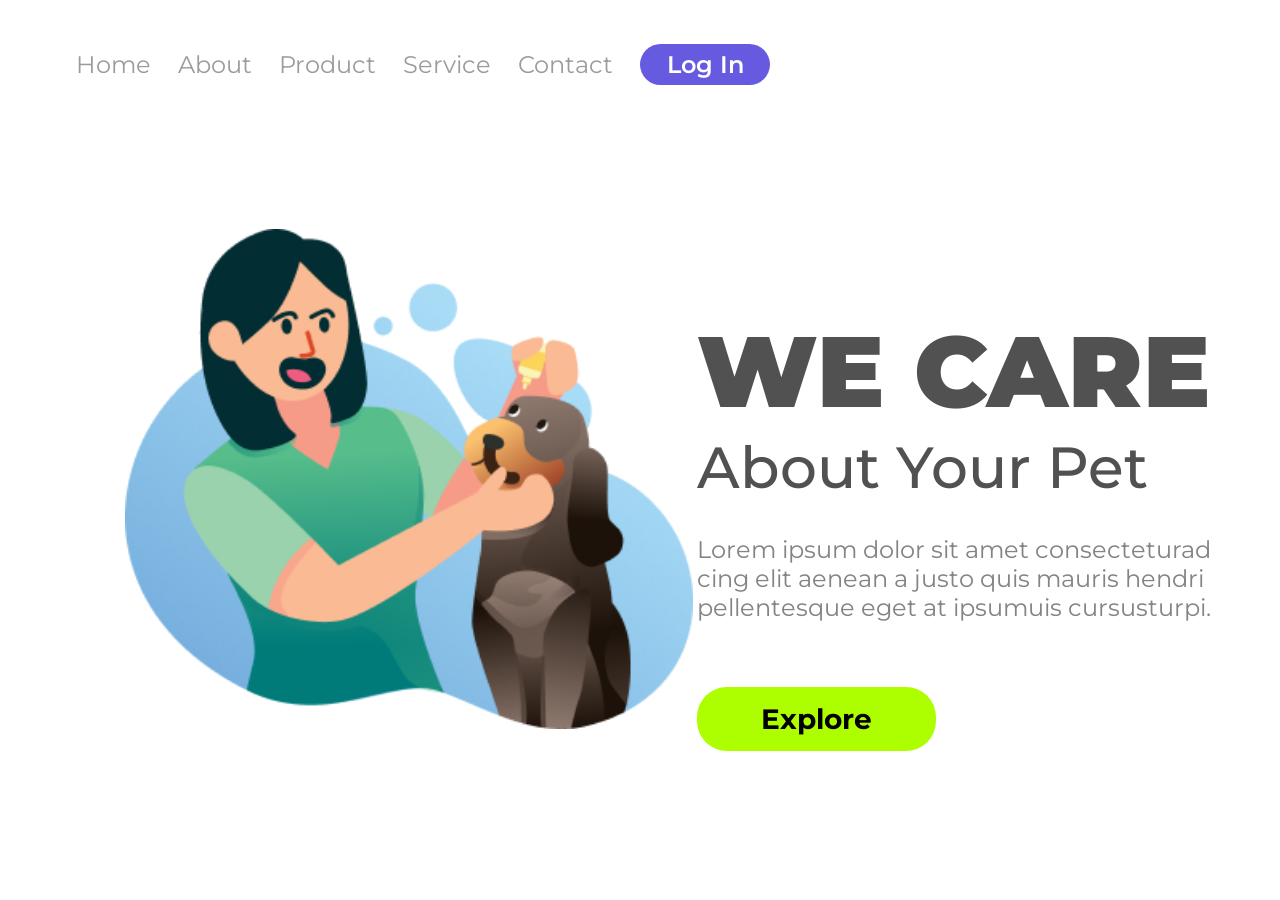
<file: index.html>
<!DOCTYPE html>
<html lang="pt-br">
<head>
    <meta charset="UTF-8">
    <meta name="viewport" content="width=device-width, initial-scale=1.0">
    <title>WE CARE- Branch Develop</title>
    <link rel="stylesheet" href="./styles.css">
    <link rel="preconnect" href="https://fonts.googleapis.com">
    <link rel="preconnect" href="https://fonts.gstatic.com" crossorigin>
    <link href="https://fonts.googleapis.com/css2?family=Montserrat:ital,wght@0,100..900;1,100..900&display=swap" rel="stylesheet">
</head>
<body>
    <header> 
        <a class="link-header">Home</a>
        <a class="link-header">About</a>
        <a class="link-header">Product</a>
        <a class="link-header">Service</a>
        <a class="link-header">Contact</a>
        <button class="button-header"> Log In</button>
    </header>


    <main> 
    <img src="./we-care.png" alt="we-care-logo" class="logo-image">

    <section>
        <h1 > WE CARE</h1>
        <h2>About Your Pet</h2>
        <p> Lorem ipsum dolor sit amet consecteturad
            cing elit aenean a justo quis mauris hendri
            pellentesque eget at ipsumuis cursusturpi.</p>
        <button class="button-main"> Explore </button>
    </section>
    </main>

</body>
</html>


<!--HTML SEMÂNTICO: O HTML semântico é uma forma de escrever código HTML que utiliza tags que descrevem 
claramente o conteúdo e a estrutura da página. Ele ajuda os motores de busca a entenderem melhor o conteúdo da página,
além de melhorar a acessibilidade para pessoas com deficiências.

 As principais tags semânticas são: 
     <header>   <!-Define o cabeçario da página, geralmente contém o título e a navegação principal
     <nav>      <!-Define a seção de navegação da página,geralmente contém links para outras páginas ou seções da mesma página
     <main>     <!-Define o conteúdo principal da página, geralmente contém o conteúdo mais importante da página
     <article>  <!-Define um artigo independente na página, geralmente contém conteúdo que poderia ser distribuído de forma independente
     <section>  <!-Define uma seção da página, geralmente contém um grupo de conteúdo relacionado
     <aside>    <!-Define um conteúdo relacionado, mas não essencial para o conteúdo principal da página, geralmente contém informações adicionais ou anúncios
     <footer>.  <!-Define o rodapé da página, geralmente contém informações de contato, direitos autorais e links para redes sociais
    


-->

<!--
    Passar os arquivos para o git pelo Visual Studio Code:
    1. Abra o terminal integrado do Visual Studio Code (Ctrl + `)
    2. Digite os seguintes comandos:
    git init
    git add .
    git commit -m "Primeiro commit"
    git push

    Passar os arquivos manualmente pelo controle de código-fonte:
    1. Abra o Visual Studio Code e vá para a aba "Source Control" (Ctrl + Shift + G)
    2. Clique no ícone de "+" para adicionar os arquivos ao controle de código-fonte
    3. Digite uma mensagem de commit e clique no ícone de "check" para fazer o commit

-->
</file>
<file: styles.css>
* {
  font-family: "Montserrat", sans-serif;
  margin: 0;
  padding: 0;
  box-sizing: border-box;
}
 
.logo-image {
    width: 568px;
    height: 500px;
    margin-left: 125px;
    display: inline-block;

}

header { 
    margin:44px 0px 144px 76px;
}

section {
    display: inline-block;
    margin: left 86px; 
}

.link-header {
    font-weight: 600px;
    font-size: 24px;
    line-height: 29px;
    color:#989D9C;
    cursor:pointer; 
    margin-right:23px; 
}

.button-header {
    background:#665AE1;
    border-radius: 20.5px;
    width: 130px;
    height: 41px;
    border:none;
    font-weight: 600;
    font-size: 24px;
    line-height: 29px;
    color:#FFFFFF;
    cursor:pointer;
}

h1 {
    font-weight: 900;
    font-size: 100px;
    line-height: 122px;
    color: #515151;
}

h2 {
    font-weight:508;
    font-size: 58px;
    line-height: 71px;
    color: #515151;
}

p{
    font-weight: 408;
    font-size: 24px;
    line-height: 29px;
    color: #848484;
    width: 515px;
    margin-top: 32px;
    margin-bottom: 65px;
}

.button-main {
    background: #ADFF00;
    border-radius: 30px;
    width: 239px;
    height: 64px;
    border: none;
    cursor:pointer;
    filter:drop-shadow(0px 4px 4px rgba(0,0,0,0,25)); /*SOMBREAMENTO*/
    font-weight: 700;
    font-size: 28px;
    line-height: 34px;
    color: #000000;
}

@media screen and (max-width:900px) {

    h1 {
    font-size: 50px;;
    margin: 24px 41px 7px 63px;
    width: 263px;
    text-align: center;
    font-weight: 900;
    font-size: 50px;
    line-height: 0%;
    }

    h2 {
    font-weight:500;
    font-size: 30px;
    line-height:0%;
    color: #515151;
    margin: 7px 79px 17px 79px;
    text-align: center;
    }
}
</file>
<file: desafio1.css>
* {
  font-family: "Montserrat", sans-serif;
  margin: 0;
  padding: 0;
  box-sizing: border-box;
}
 
.logo-image {
    width: 568px;
    height: 500px;
    margin-left: 125px;
    display: inline-block;

}

header { 
    margin:44px 0px 144px 76px;
}

section {
    display: inline-block;
    margin: left 86px; 
}

.link-header {
    font-weight: 600px;
    font-size: 24px;
    line-height: 29px;
    color:#989D9C;
    cursor:pointer; 
    margin-right:23px; 
}

.button-header {
    background:#665AE1;
    border-radius: 20.5px;
    width: 130px;
    height: 41px;
    border:none;
    font-weight: 600;
    font-size: 24px;
    line-height: 29px;
    color:#FFFFFF;
    cursor:pointer;
}

h1 {
    font-weight: 900;
    font-size: 100px;
    line-height: 122px;
    color: #515151;
}

h2 {
    font-weight:508;
    font-size: 58px;
    line-height: 71px;
    color: #515151;
}

p{
    font-weight: 408;
    font-size: 24px;
    line-height: 29px;
    color: #848484;
    width: 515px;
    margin-top: 32px;
    margin-bottom: 65px;
}

.button-main {
    background: #ADFF00;
    border-radius: 30px;
    width: 239px;
    height: 64px;
    border: none;
    cursor:pointer;
    filter:drop-shadow(0px 4px 4px rgba(0,0,0,0,25)); /*SOMBREAMENTO*/
    font-weight: 700;
    font-size: 28px;
    line-height: 34px;
    color: #000000;
}

@media screen and (max-width:900px) {

    h1 {
    font-size: 50px;;
    margin: 24px 41px 7px 63px;
    width: 263px;
    text-align: center;
    font-weight: 900;
    font-size: 50px;
    line-height: 0%;
    }

    h2 {
    font-weight:500;
    font-size: 30px;
    line-height:0%;
    color: #515151;
    margin: 7px 79px 17px 79px;
    text-align: center;
    }
}
</file>
